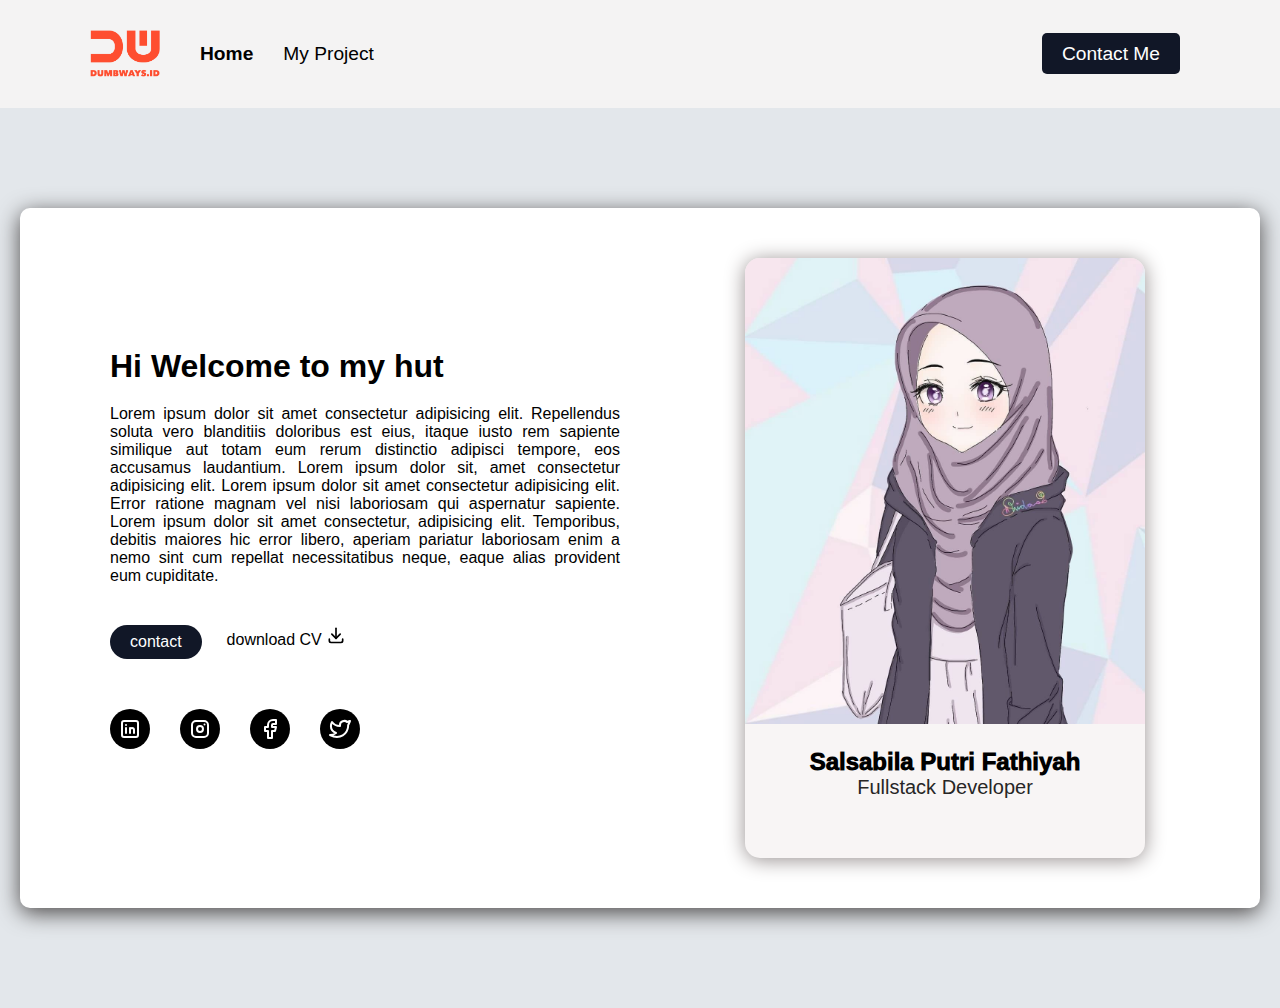
<file: index.html>
<!Doctype html>
<html>
    <head>
        <title>
            HOME
        </title>
        <link rel="stylesheet" href="https://cdnjs.cloudflare.com/ajax/libs/font-awesome/6.2.0/css/all.min.css" integrity="sha512-xh6O/CkQoPOWDdYTDqeRdPCVd1SpvCA9XXcUnZS2FmJNp1coAFzvtCN9BmamE+4aHK8yyUHUSCcJHgXloTyT2A==" crossorigin="anonymous" referrerpolicy="no-referrer" />
        <link rel="stylesheet" href="./asset/css/style.css">
        <link rel="stylesheet" href="./asset/css/navbar.css">
    </head>

    <body >
        <!-- Header -->
        <header>
            <!-- Navbar -->
            <nav>
                <section class="item-left">
                    <!-- Logo -->
                    <img src="./asset/image/logo.png" alt="logoBrand" />
                    <!-- List Menu -->
                    <ul>
                        <li>
                            <a class="active" href="index.html">Home</a>
                        </li>
                        <li>
                            <a class="non-active" href="my-project.html"> My Project </a>
                        </li>
                    </ul>
                </section>

                <!-- Contact Me -->
                <section class="item-right">
                    <a href="contact-form.html"> Contact Me</a>
                </section>
            </nav>
        </header>

        <!-- Content -->
        <section class="content">
            <div>
                <!-- Content Left -->
                <div class="content-left">
                    <!-- Text Area -->
                    <div class="text-area">
                        <h1>Hi Welcome to my hut</h1>
                        <p>Lorem ipsum dolor sit amet consectetur adipisicing elit. Repellendus soluta vero blanditiis doloribus est eius, itaque iusto rem sapiente similique aut totam eum rerum distinctio adipisci tempore, eos accusamus laudantium. Lorem ipsum dolor sit, amet consectetur adipisicing elit. Lorem ipsum dolor sit amet consectetur adipisicing elit. Error ratione magnam vel nisi laboriosam qui aspernatur sapiente. Lorem ipsum dolor sit amet consectetur, adipisicing elit. Temporibus, debitis maiores hic error libero, aperiam pariatur laboriosam enim a nemo sint cum repellat necessitatibus neque, eaque alias provident eum cupiditate. </p>
                    </div>
                    
                    <!-- Contact -->
                    <div class="contact-download">
                        <a href="#">contact</a>
                        <p>download CV <a href="./asset/file/CV-Salsabila Putri Fathiyah.pdf" download>
                            <img class="logo-download" src="./asset/icon/download.svg" alt="download icon" /></a>
                        </p>
                    </div>
                    
                    

                    <!-- Sosial Media -->
                    <div class="sosmed" >
                        <a href="https://www.linkedin.com/in/salsabila-putri-fathiyah/">
                            <svg xmlns="http://www.w3.org/2000/svg" class="icon icon-tabler icon-tabler-brand-linkedin" width="24" height="24" viewBox="0 0 24 24" stroke-width="2" stroke="currentColor" fill="none" stroke-linecap="round" stroke-linejoin="round">
                            <path stroke="none" d="M0 0h24v24H0z" fill="none"></path>
                            <rect x="4" y="4" width="16" height="16" rx="2"></rect>
                            <line x1="8" y1="11" x2="8" y2="16"></line>
                            <line x1="8" y1="8" x2="8" y2="8.01"></line>
                            <line x1="12" y1="16" x2="12" y2="11"></line>
                            <path d="M16 16v-3a2 2 0 0 0 -4 0"></path>
                        </svg></a>
        
                        <a href="https://www.instagram.com/salsabila_putrf/" >
                            <svg xmlns="http://www.w3.org/2000/svg" class="icon icon-tabler icon-tabler-brand-instagram" width="24" height="24" viewBox="0 0 24 24" stroke-width="2" stroke="currentColor" fill="none" stroke-linecap="round" stroke-linejoin="round">
                            <path stroke="none" d="M0 0h24v24H0z" fill="none"></path>
                            <rect x="4" y="4" width="16" height="16" rx="4"></rect>
                            <circle cx="12" cy="12" r="3"></circle>
                            <line x1="16.5" y1="7.5" x2="16.5" y2="7.501"></line>
                        </svg></a>
        
                        <a href="https://www.facebook.com/salsabylla.putri.1" >
                            <svg xmlns="http://www.w3.org/2000/svg" class="icon icon-tabler icon-tabler-brand-facebook" width="24" height="24" viewBox="0 0 24 24" stroke-width="2" stroke="currentColor" fill="none" stroke-linecap="round" stroke-linejoin="round">
                            <path stroke="none" d="M0 0h24v24H0z" fill="none"></path>
                            <path d="M7 10v4h3v7h4v-7h3l1 -4h-4v-2a1 1 0 0 1 1 -1h3v-4h-3a5 5 0 0 0 -5 5v2h-3"></path>
                            </svg>
                        </a>
        
                        <a href="https://twitter.com/chacha260302" >
                            <svg xmlns="http://www.w3.org/2000/svg" class="icon icon-tabler icon-tabler-brand-twitter" width="24" height="24" viewBox="0 0 24 24" stroke-width="2" stroke="currentColor" fill="none" stroke-linecap="round" stroke-linejoin="round">
                            <path stroke="none" d="M0 0h24v24H0z" fill="none"></path>
                            <path d="M22 4.01c-1 .49 -1.98 .689 -3 .99c-1.121 -1.265 -2.783 -1.335 -4.38 -.737s-2.643 2.06 -2.62 3.737v1c-3.245 .083 -6.135 -1.395 -8 -4c0 0 -4.182 7.433 4 11c-1.872 1.247 -3.739 2.088 -6 2c3.308 1.803 6.913 2.423 10.034 1.517c3.58 -1.04 6.522 -3.723 7.651 -7.742a13.84 13.84 0 0 0 .497 -3.753c-.002 -.249 1.51 -2.772 1.818 -4.013z"></path>
                            </svg>
                        </a> 
                    </div>
                </div>
                
                <!-- Content Right -->
                <div class="content-right">
                    <!-- Profile Card -->
                    <div class="profile-card">
                        <img src="./asset/image/profil.jpg" alt="Avatar profil" />
                        <div >
                            <h2 >Salsabila Putri Fathiyah</h2>
                            <p >Fullstack Developer</p>
                        </div>
                    
                    </div>
                </div>
            </div>
            
        </section>
        
    </body>
</html>
</file>
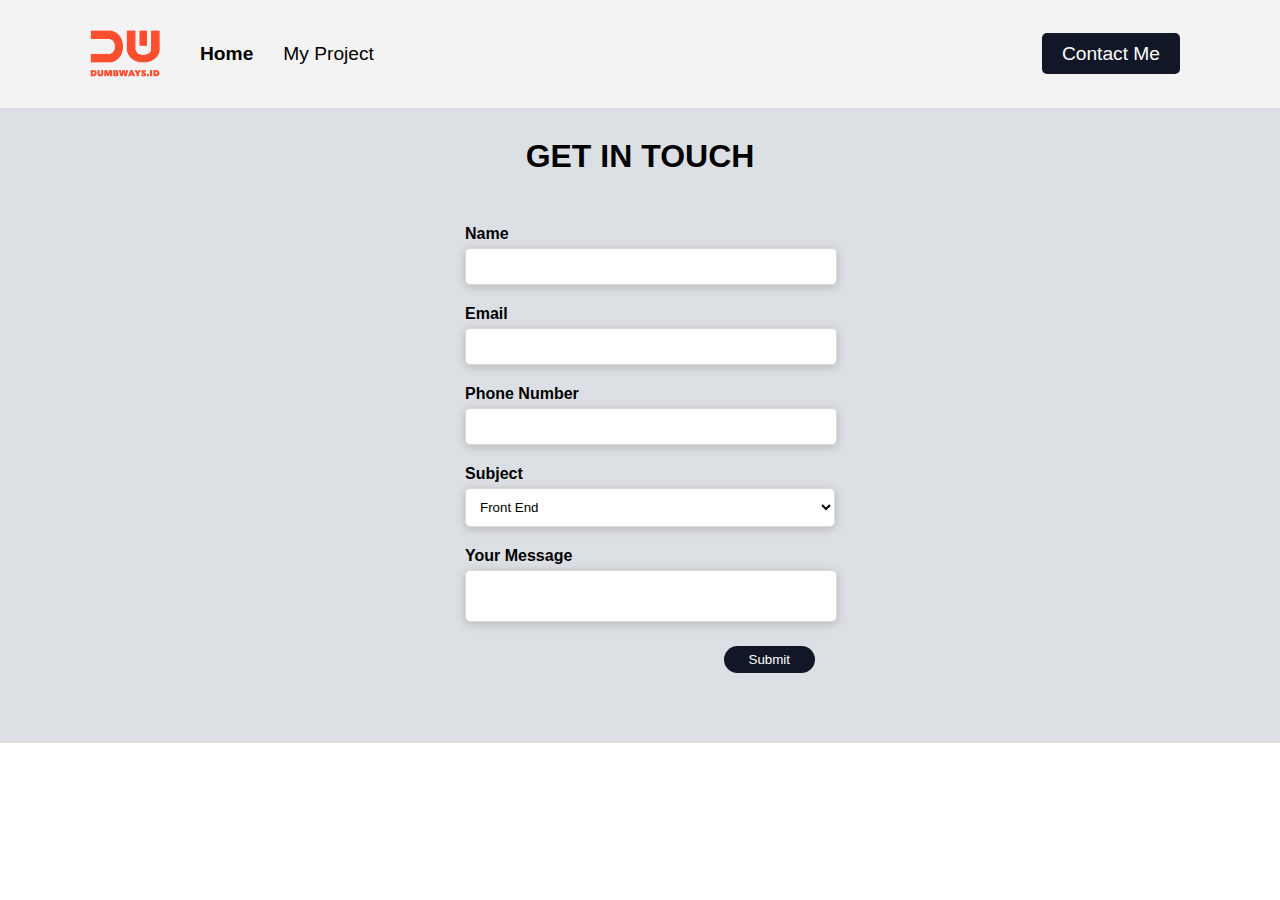
<file: contact-form.html>
<!DOCTYPE html>
<html>
    <head>
        <title>CONTACT FORM</title>
        <link rel="stylesheet" href="https://cdnjs.cloudflare.com/ajax/libs/font-awesome/6.2.0/css/all.min.css" integrity="sha512-xh6O/CkQoPOWDdYTDqeRdPCVd1SpvCA9XXcUnZS2FmJNp1coAFzvtCN9BmamE+4aHK8yyUHUSCcJHgXloTyT2A==" crossorigin="anonymous" referrerpolicy="no-referrer" />
        <link rel="stylesheet" href="./asset/css/contact-form.css">
        <link rel="stylesheet" href="./asset/css/navbar.css">
    </head>

    <body>
        <header>
            <nav>
                <section class="item-left">
                    <img src="./asset/image/logo.png" alt="logoBrand" />
                    <ul>
                        <li>
                            <a class="active" href="index.html">Home</a>
                        </li>
                        <li>
                            <a class="non-active" href="my-project.html"> My Project </a>
                        </li>
                    </ul>
                </section>

                <section class="item-right">
                    <a href="contact-form.html"> Contact Me</a>
                </section>
            </nav>
        </header>

        <section class="content">
            
            <h1>GET IN TOUCH</h1>
            <!-- ini adalah form input -->
            <form action="">
                <div>
                    <label for="name">Name</label>
                    <input type="text" id="name"/>
                </div>

                <div>
                    <label for="email">Email</label>
                    <input type="email" id="email"/>
                </div>
                
                <div>
                    <label for="telp">Phone Number</label>
                    <input type="text" id="telp"/>
                </div>

                <div>
                    <label for="subject">Subject</label>
                    <select id="subject">
                        <option>Front End</option>
                        <option>Back End</option>
                        <option>Fullstack</option>
                    </select>
                </div>

                <div>
                    <label for="message">Your Message</label>
                    <textarea id="message" ></textarea>
                </div>

                <div class="btn-submit">
                    <button type="button" onclick="getData()">Submit</button>
                </div>
            </form>
        </section>        
    </body>
    <script src="./asset/js/contact-form.js"></script>
</html>
</file>
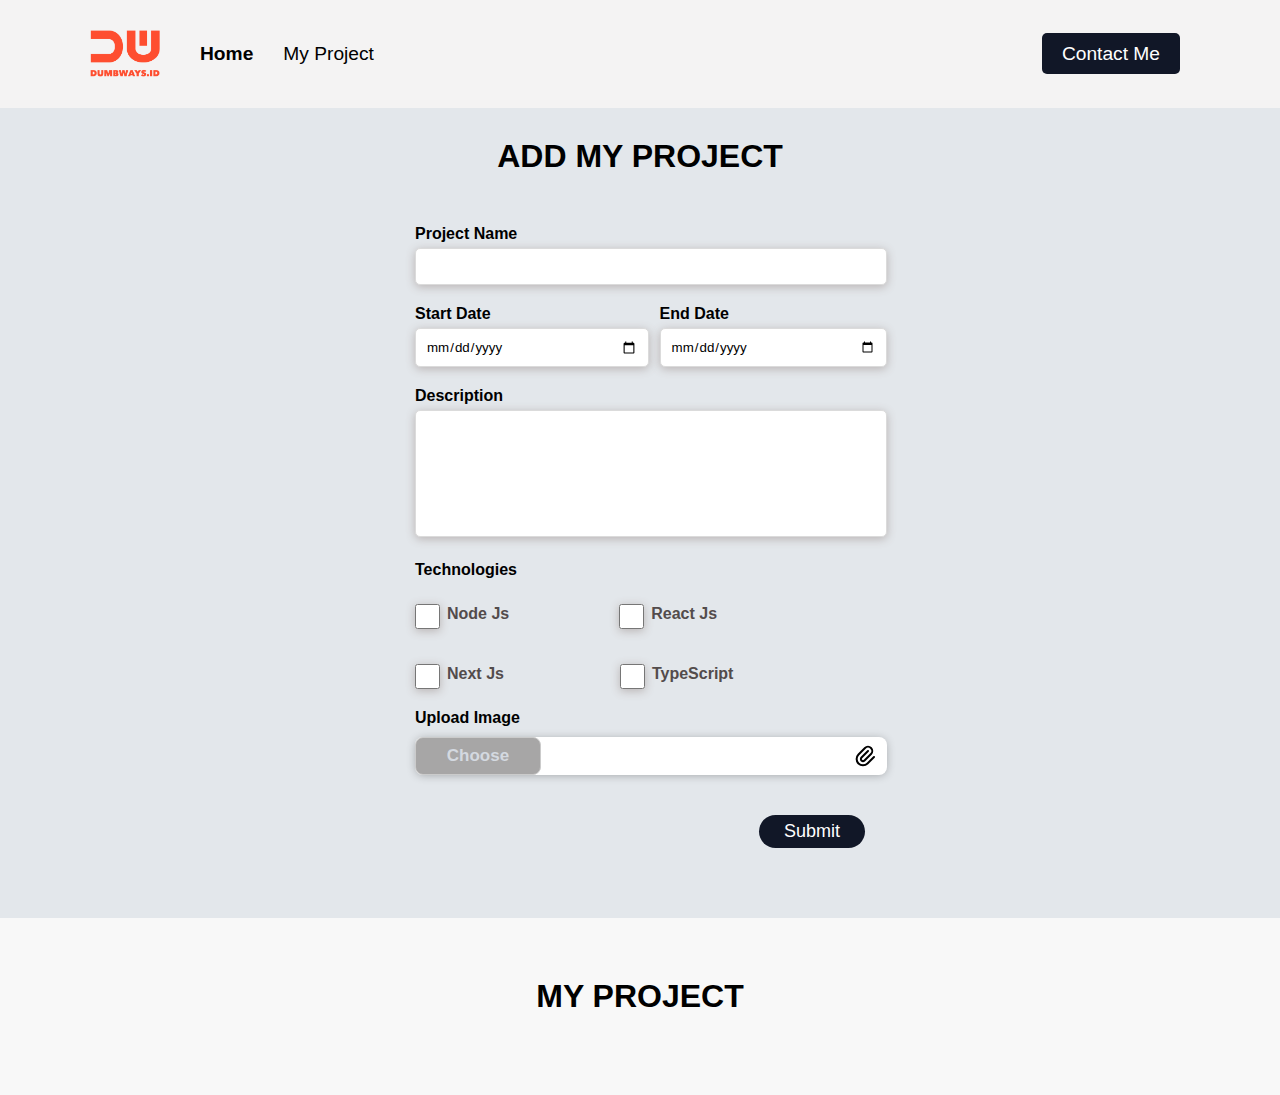
<file: my-project.html>
<!Doctype html>
<html>
    <head>
        <title>
            MY PROJECT
        </title>
        <link rel="stylesheet" href="https://cdnjs.cloudflare.com/ajax/libs/font-awesome/6.2.0/css/all.min.css" integrity="sha512-xh6O/CkQoPOWDdYTDqeRdPCVd1SpvCA9XXcUnZS2FmJNp1coAFzvtCN9BmamE+4aHK8yyUHUSCcJHgXloTyT2A==" crossorigin="anonymous" referrerpolicy="no-referrer" />
        <link rel="stylesheet" href="./asset/css/navbar.css">
        <link rel="stylesheet" href="./asset/css/my-project.css">
    </head>

    <body >
        <!-- Header -->
        <header>
            <!-- Navbar -->
            <nav>
                <section class="item-left">
                    <!-- Logo -->
                    <img src="./asset/image/logo.png" alt="logoBrand" />
                    <!-- List Menu -->
                    <ul>
                        <li>
                            <a class="active" href="index.html">Home</a>
                        </li>
                        <li>
                            <a class="non-active" href="#"> My Project </a>
                        </li>
                    </ul>
                </section>

                <!-- Contact Me -->
                <section class="item-right">
                    <a href="contact-form.html"> Contact Me</a>
                </section>
            </nav>
        </header>

        <!-- Content -->
        <section class="content">

            <!-- Content Up -->
            <div class="content-up">
                <h1>ADD MY PROJECT</h1>
                <!-- ini adalah form input -->
                <form onsubmit="getData(event)">
                    <div>
                        <label for="project_name">Project Name</label>
                        <input type="text" id="project_name"/>
                    </div>

                    <div class="date">
                        <div>
                            <label for="start_date">Start Date</label>
                            <input type="date" id="start_date"/>
                        </div>
                        
                        <div>
                            <label for="end_date">End Date</label>
                            <input type="date" id="end_date"/>
                        </div>
                    </div>
                    

                    <div>
                        <label for="desc">Description</label>
                        <textarea id="desc" rows="7"  ></textarea>
                    </div>

                    <div class="tech">
                        <label for="tech">Technologies</label>
                        <div id="tech">
                                <div class="cb">
                                    <input type="checkbox" name="technologi" value="nodeJs" id="nodeJs" />
                                    <label for="nodeJs">Node Js</label>
                                </div>
                                <div class="cb">
                                    <input type="checkbox" name="technologi" value="reactJs" id="reactJs" />
                                    <label for="reactJs">React Js</label>
                                </div>
                                <div class="cb">
                                    <input type="checkbox" name="technologi" value="nextJs" id="nextJs" />
                                    <label for="nextJs">Next Js</label>
                                </div>
                                
                                <div class="cb">
                                    <input type="checkbox" name="technologi" value="typeScript" id="typeScript" />
                                    <label for="typeScript">TypeScript</label>
                                </div>
                            
                        </div>
                        
                    </div>

                    <div class="upload">
                        <label for="upload_img">Upload Image</label>
                        <div class="upload_btn">
                            <label for="upload_img">
                                <p>Choose</p>
                                <svg xmlns="http://www.w3.org/2000/svg" class="icon icon-tabler icon-tabler-paperclip" width="24" height="24" viewBox="0 0 24 24" stroke-width="2" stroke="currentColor" fill="none" stroke-linecap="round" stroke-linejoin="round">
                                    <path stroke="none" d="M0 0h24v24H0z" fill="none"></path>
                                    <path d="M15 7l-6.5 6.5a1.5 1.5 0 0 0 3 3l6.5 -6.5a3 3 0 0 0 -6 -6l-6.5 6.5a4.5 4.5 0 0 0 9 9l6.5 -6.5"></path>
                                 </svg>
                            </label>
                            <input type="file" id="upload_img" name="upload-img" accept="image/*" hidden>
                        </div>
                    </div>

                    <div class="btn-submit">
                        <button>Submit</button>
                    </div>
                </form>
            </div>
            
            <!-- Content Down -->
            <div class="content-down">
                <h1>MY PROJECT</h1>
                <div class="project" id="project">
                    
                </div>
                

            </div>
        </section>
        <script src="./asset/js/my-project.js"></script>
    </body>
</html>
</file>
<file: asset/css/style.css>
* {
    margin:0;
    font-family: 'Poppins', sans-serif;
    
}

/* Content */
.content {
    background-color: #e3e7eb;
    display: flex;
}

.content > div {
    display: flex;
    background-color: white;
    border-radius: 10px;
    padding: 20px;
    width: 1200px;
    margin: 100px auto;
    box-shadow: 0px 5px 22px rgb(75, 72, 72);
}

.content-left {
    flex: 50%;
    margin: 120px 70px;
}

.content-right {
    flex: 50%;
    margin-right: 40px;
}

.text-area > h1 {
    color: black;
    font-weight: bold;
    font-size:xx-large;
}

.text-area > p {
    text-align: justify;
    margin-top: 20px;
}

.contact-download {
    display: inline-flex;
    margin-top: 40px;
    gap: 25px;
}

.contact-download > a {
    text-decoration: none; 
    padding: 8px 20px; 
    background-color: #111727; 
    color: white; 
    border-radius: 180px; 
}

.contact-download > a:hover {
    background-color: orangered;
}

.contact-download > p .logo-download{
    width: 20px;
}

.sosmed {
    width: 100%; 
    justify-content: left; 
    display:flex; 
    margin-top: 50px; 
    gap: 30px;
}

.sosmed a {
    background-color: black; 
    color:white; 
    text-decoration:none; 
    padding:8px; 
    border-radius: 360px; 
    display: inline-flex; 
}

.sosmed a:hover {
    background-color: orangered;
}

.content-right .profile-card {
    width: 400px; 
    height: 600px;
    object-fit: fill;
    border: 1px solid black; 
    margin: 30px auto; 
    box-shadow: 0px 2px 20px #968f8f; 
    border-radius: 15px; 
    border: none; 
    overflow: hidden; 
    background-color: #f8f5f5; 
}

.profile-card img {
    width: 100%;
}

.profile-card div {
    margin: 20px;
}

.profile-card div h2 {
    text-align: center; 
    margin: 0; 
    font-weight: 1000;
}

.profile-card div p {
    color: #272626; 
    margin: 0; 
    text-align:center; 
    font-size: 20px; 
    font-weight: 400;
}
</file>
<file: asset/css/navbar.css>
/* Navbar */
nav {
    display: flex;
    background-color: #f4f3f3;
    height: 12vh;
    align-items: center;
    overflow: hidden;
    top: 0;
    
}

.item-left {
    display: flex;
    align-items: center;
    justify-items: left;
    
}

.item-left img{
    width: 70px;
    margin: auto 40px;
    margin-left: 90px;
}

.item-left ul {
    display: flex;
    gap: 30px;
    list-style: none;
    margin-right: 60px;
    padding-left: 0px;
    font-size: larger;
}

.item-left ul .active  {
    text-decoration: none;
    color: black;
    font-weight: bold;

}

.item-left ul .active:hover  {
    
    color: orangered;
    font-weight: bold;
}

.item-left ul .non-active {
    text-decoration: none;
    color: black;
}

.item-left ul .non-active:hover {
    
    color: orangered;
    font-weight: bold;
}


.item-right{
    flex: 50%;
    text-align: end;
    margin-right: 100px;
    font-size: larger;
}

.item-right a {
    text-decoration: none;
    padding: 10px 20px;
    background-color: #111727;
    color: white;
    border-radius: 5px;
}

.item-right a:hover {

    background-color: orangered;
}
</file>
<file: asset/css/contact-form.css>
*{
    margin: 0;
    font-family: 'Poppins', sans-serif;
}

/*Form*/
.content {
    background-color: #dce0e4;
    margin: auto;
    
}
.content h1{
    text-align: center;
    padding: 30px;
    font-weight: 800;
}

form {
    width: 350px;
    margin: 0px auto;
    padding-bottom: 70px;
}

div {
    margin-top: 20px;
}

input, select, textarea {
    width: 100%;
    padding: 10px;
    background-color: white;
    border: 1px solid #dbdbdb;
    border-radius: 5px;
    margin-top: 5px;
    box-shadow: 0px 2px 10px rgb(185, 179, 179);
}

#subject {
    width: 370px;
}

label {
    font-weight: bold;
}
textarea {
    resize: none;
    
}
.btn-submit {
    display: flex;
    justify-content: flex-end;
}

.btn-submit button {
    
    background-color: #111727;
    border: none;
    color: white;
    padding: 6px 25px;
    cursor: pointer;
    border-radius: 30px;
    
}

.btn-submit button:hover {
    background-color: orangered;
}
</file>
<file: asset/css/my-project.css>
*{
    margin: 0;
    font-family: 'Poppins', sans-serif;
}

/*Form*/
.content { 
    margin: auto;   
}

.content-up {
    background-color: #e3e7eb;
    margin: 0;
}

.content h1{
    text-align: center;
    padding: 30px;
    font-weight: 800;
}

form {
    width: 450px;
    margin: 0px auto;
    padding-bottom: 70px;
}

.date {
    display: flex;
    gap: 33px;
    flex: 50%;
    margin-top: 0px;
}

div {
    margin-top: 20px;
}

input, textarea {
    width: 100%;
    padding: 10px;
    background-color: white;
    border: 1px solid #dbdbdb;
    border-radius: 5px;
    margin-top: 5px;
    box-shadow: 0px 2px 10px rgb(185, 179, 179);
}

#subject {
    width: 370px;
}

label {
    font-weight: bold;
}

textarea {
    resize: none;
    
}

input[type="checkbox"] {
    width: 25px;
    height: 25px;
    margin-right: 7px;
}

#tech {
    display: flex;
    flex-wrap: wrap;
    margin-top: 0px;
    gap: 10px;
}

.cb-group1, .cb-group2 {
    width: 100%;
    display: inline-flex;
    flex: 50%;
    margin-top: 0px;
    border: none;
}

#typeScript {
    margin-left: 6px;
}

.cb {
    display: flex;
    align-items: center;
    margin-right: 100px;
}

.cb > label {
    color: #534c4c;
    text-align: center;
}

.upload label {
    font-weight: bold;
}

.upload_btn {
    width: 472px;
    font-size: 17px;
    font-weight: 400;
    margin-top: 10px;
    margin-bottom: 10px;
    background-color: white;
    border: none;
    box-shadow: 0px 1px 10px -1px rgba(0, 0, 0, 0.3);
    border-radius: 8px;
}

.upload_btn label {
    display: flex;
    align-items: center;
    justify-content: space-between;
    cursor: pointer;
    width: 100%;
}

.upload_btn label svg {
    margin-right: 10px;
}

.upload_btn p {
    background-color: rgb(167, 166, 166);
    width: 100px;
    padding: 8px 12px;
    text-align: center;
    border-radius: 8px;
    color: rgb(212, 217, 224);
    border: 1px solid rgb(203, 203, 203);
}

.upload_btn p:hover {
    background-color: orangered;
    color: white;
    transition: 500ms;
}

.btn-submit {
    display: flex;
    justify-content: flex-end;
    margin-top: 40px;
}

.btn-submit button {
    
    background-color: #111727;
    border: none;
    color: white;
    padding: 6px 25px;
    cursor: pointer;
    border-radius: 30px;
    font-size: 18px;
}

.btn-submit button:hover {
    background-color: orangered;
}

.content-down {
    background-color: #f8f8f8;
    padding: 30px;
    margin-top: 0;
    justify-content: center;
}

.content-down > h1 {
    margin: 0;
}

.project {
    display:flex;
    gap: 20px;
    justify-content: center;
    flex-wrap: wrap;
    align-items: baseline;
}

.project_item {
    background-color: white;
    border-radius: 15px;
    display: grid;
    width: 20%;
    padding-top: 0px;
    padding-left: 20px;
    padding-right: 20px;
    padding-bottom: 20px;
    box-shadow: 0px 5px 20px #c1c4c7;
}


.project_img {
    width: 100%;
    height: 300px;
}

#image {
    width: 100%;
    height: 100%;
    border-radius: 15px;
    margin-top: 0;
    object-fit: contain;
}

.title {
    padding: 0px;
    margin: 0px;
    justify-items: left;
}

.title a {
    text-decoration: none;
    color: black;
    text-align: left;
    margin: 0px;
    font-size:x-large;
    font-weight: bold;
}

.duration {
    color: #787a7b;
    margin-bottom: 20px;
    margin-top: 5px;
}

.desc {
    color: #272929;
}

.technology > img {
    width: 40px;
}

.btn-edit{
    border: none;
    padding: 5px 30px;
    flex: 50%;
    border-radius: 10px;
    font-size:medium;
    color: white;
    background-color: #111727;
}

.btn-edit:hover {
    background-color: orangered;
}

.btn-delete{
    border: none;
    flex: 50%;
    border-radius: 10px;
    font-size: medium;
    color: white;
    background-color: #111727;
}

.btn-delete:hover {
    background-color: orangered;
}

.btn-group {
    display: flex;
    gap: 10px;
}
</file>
